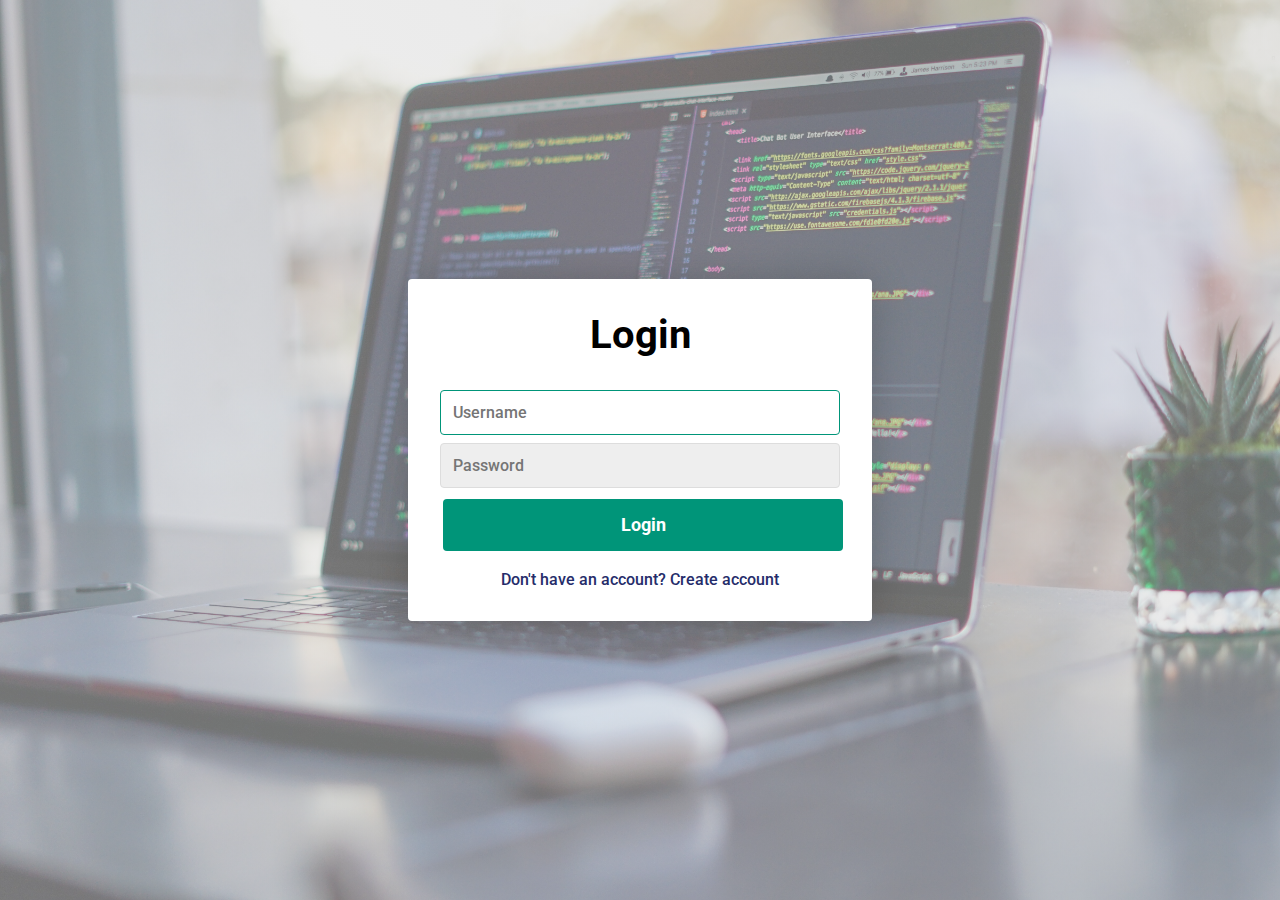
<file: index.html>
<!DOCTYPE html>
<html lang="en">
<head>
 <meta charset="UTF-8">
 <meta http-equiv="X-UA-Compatible" content="IE=edge">
 <meta name="viewport" content="width=device-width, initial-scale=1.0">
 <title>Log In / Sign Up</title>
<link rel="preconnect" href="https://fonts.googleapis.com">
<link rel="preconnect" href="https://fonts.gstatic.com" crossorigin>
<link href="https://fonts.googleapis.com/css2?family=Roboto:wght@400;500;700&display=swap" rel="stylesheet">
 <link rel="stylesheet" href="./main.css">
</head>
<body class="homebody">

<!--Login Page-->

   <div class="container">
     <form class="form" id="login" onsubmit="signIn(event)" autocomplete="off" >
       <h2 class="form-title">Login</h2>
         <div class="input-group">
           <input type="text" class="form-input" id="loginuserName" autofocus placeholder="Username" />
           <input type="password" class="form-input" id="loginPwd" placeholder="Password" />
         </div>
         <button class="form-button" type="submit">Login</button>
        <!--Seperate div to display login error message-->
         <div class="alert" id="invalidLoginAlert">  
           Invalid Login Credentials
         </div>
       <p class="accountCreation"> <a href="#" class="form-link" id="linkCreateAccount">Don't have an account? Create account</a></p>  
     </form>


<!--SignUp Page-->

    <form class="form form-hidden" id="createAccount">
      <h2 class="form-title">Create Account</h2>
      <div class="input-group">
        <input type="text" class="form-input" id="userName" autofocus placeholder="Username" required />
        <input type="text" class="form-input" id="firstName"  placeholder="First Name" required />
        <input type="text" class="form-input" id="lastName" placeholder="Last Name" required />
        <input type="email" class="form-input" id="email" placeholder="Email Address" required/>
        <input type="password" class="form-input" id="pwd" placeholder="Password" required/>
      </div>
      <button class="form-button" type="submit" onclick="signUp()">Create Account</button>
      <p class="accountCreation"> <a href="#" class="form-link" id="linkLogin">Already have an account? Sign in</a></p>
    </form>
  </div>

 <script src="./main.js"></script>
</body>
</html>
</file>
<file: main.css>
.homebody{
 --color-primary: #009579;
 --color-primer-dark: #007f67;
 --color-secondary: #252c6a;
 --color-error: #cc3333;
 --color-success: #4bb544;
 --border-radius: 4px;

 margin: 0;
 height: 100vh;
 display: flex;
 justify-content: center;
 align-items: center;
 font-size: 18px;
 background: linear-gradient(45deg, rgba(233, 233, 233, 0.5), rgba(204, 204, 204, 0.5)), url('./images/background-img.jpg');
 background-size: cover;
}

.container {
  width: 400px;
  max-width: 400px;
  margin: 1rem;
  padding: 2rem;
  box-shadow: 0 0 40px rgba(0, 0, 0, 0.2);
  border-radius: var(--border-radius);
  background: #ffffff;
}

.container-full {
  padding: 1%;
  padding-top: 15px;
}

.container,
.form-input,
.form-button {
 font: 500 1rem 'Roboto', sans-serif;
}

.form-hidden {
 display: none;
}

.form > *:first-child {
  margin-top: 0;
}

.form> *:last-child {
 margin-bottom: 0;
}

.form-error,
.input-error {
  font-size: 0.85rem;
  margin-bottom: 0.5rem;
  color: var(--color-error);

}

.form-title {
 font-size: 2.5rem;
 text-align: center;
 margin-bottom: 2rem;
}

.form-input {
 display: block;
 width: 100%;
 margin-bottom: 0.5rem;
 padding: 0.75rem;
 box-sizing: border-box;
 border-radius: var(--border-radius);
 border: 1px solid #dddddd;
 outline: none;
 background: #eeeeee;
 transition: background 0.2s, bordor-color 0.2s; 
}

.form-input:focus {
 border-color: var(--color-primary);
 background: #ffffff;
}

.form-button {
 width: 100%;
 padding: 1rem 2rem;
 font-weight: bold;
 font-size: 1.1rem;
 color: #ffffff;
 border: none;
 border-radius: var(--border-radius);
 outline: none;
 cursor: pointer;
 background: var(--color-primary);
}

.form-button:hover {
 background: var(--color-primer-dark);
}

.form-button:active {
 transform: scale(0.98);
}

.form-link {
 display: block;
 text-align: center;
 color: var(--color-secondary);
 text-decoration: none;
 cursor: pointer;
}

.form-link:hover {
 text-decoration: underline;
}

.alert {
  padding: 20px;
  background-color: #f44336;
  color: white;
  margin-bottom: 15px;
  margin-top: 15px;
  border-radius: 5px;
  text-align: center;
  display: none;
}

/* Navbar Styles */

ul {
  list-style-type: none;
  margin: 0;
  padding: 0;
  overflow: hidden;
  background-color: #333;
}

li {
  float: left;
}

li a {
  display: block;
  color: white;
  text-align: center;
  padding: 14px 16px;
  text-decoration: none;
}

li a:hover {
  background-color: #111;
}

body{
  margin: 0px;
}

table,td, th {
  border: 1px solid black;
  border-collapse: collapse;
}

td, th{
  padding: 5px;
}

tr:nth-child(even) {
  background-color: rgba(150, 212, 212, 0.4);
}

th:nth-child(even),td:nth-child(even) {
  background-color: rgba(150, 212, 212, 0.4);
}

.btn-group button {
  background-color: #04AA6D; /* Green background */
  border: 1px solid green; /* Green border */
  color: white; /* White text */
  padding: 10px 24px; /* Some padding */
  cursor: pointer; /* Pointer/hand icon */
  float: left; /* Float the buttons side by side */
}

.btn-group button:not(:last-child) {
  border-right: none; /* Prevent double borders */
}

/* Clear floats (clearfix hack) */
.btn-group:after {
  content: "";
  clear: both;
  display: table;
}

/* Add a background color on hover */
.btn-group button:hover {
  background-color: #3e8e41;
}

/* The Modal (background) */
.modal {
  display: none; /* Hidden by default */
  position: fixed; /* Stay in place */
  z-index: 1; /* Sit on top */
  padding-top: 100px; /* Location of the box */
  left: 0;
  top: 0;
  width: 100%; /* Full width */
  height: 100%; /* Full height */
  overflow: auto; /* Enable scroll if needed */
  background-color: rgb(0,0,0); /* Fallback color */
  background-color: rgba(0,0,0,0.4); /* Black w/ opacity */
}

/* Modal Content */
.modal-content {
  background-color: #fefefe;
  margin: auto;
  padding: 20px;
  border: 1px solid #888;
  width: 80%;
}

/* The Close Button */
.close {
  color: #aaaaaa;
  float: right;
  font-size: 28px;
  font-weight: bold;
}

.close:hover,
.close:focus {
  color: #000;
  text-decoration: none;
  cursor: pointer;
}

#table-caption {
  text-align: center;
  font-size: 2.5rem;
  font-weight: bold;
  text-decoration: underline;
}

.container-full {
  text-align: center;
  justify-content: center;
  border: none;
  margin-left: 37%;
  margin-right: 37%;
  width: auto;
  font-size: 1.5rem;
  
}

button {
  padding: 5px;
  margin: 3px;
  border: none;
  outline: none;
  font-size: 1rem;
  border-radius: 4px;
  color: #000;
  background: lightgreen;
}


button:active {
  transform: scale(0.95);
}
.view-btn {
  color: #ffffff;
  background: #009579;
}

.view-btn:hover {
  background: #007f67;
}

.delete-btn {
  color: #ffffff;
  background: #cc3333;
}

.delete-btn:hover {
  background: #990000;
}

.edit-btn {
  color: #ffffff;
  background: #3d40db;
}

.edit-btn:hover {
  background: #0d0aad;
}

#createUser {
  margin: 5px;
  padding: 15px;
  font-size: 1.4rem;
  background: #dae725;
  color: #000;
  font-weight: bolder;
}

#createUser:hover {
  background: #c2cf0e;
}

#pagination-buttons {
  display: flex;
  justify-content: center;
  margin-top: 1rem;
  margin-bottom: 1rem;
}
</file>
